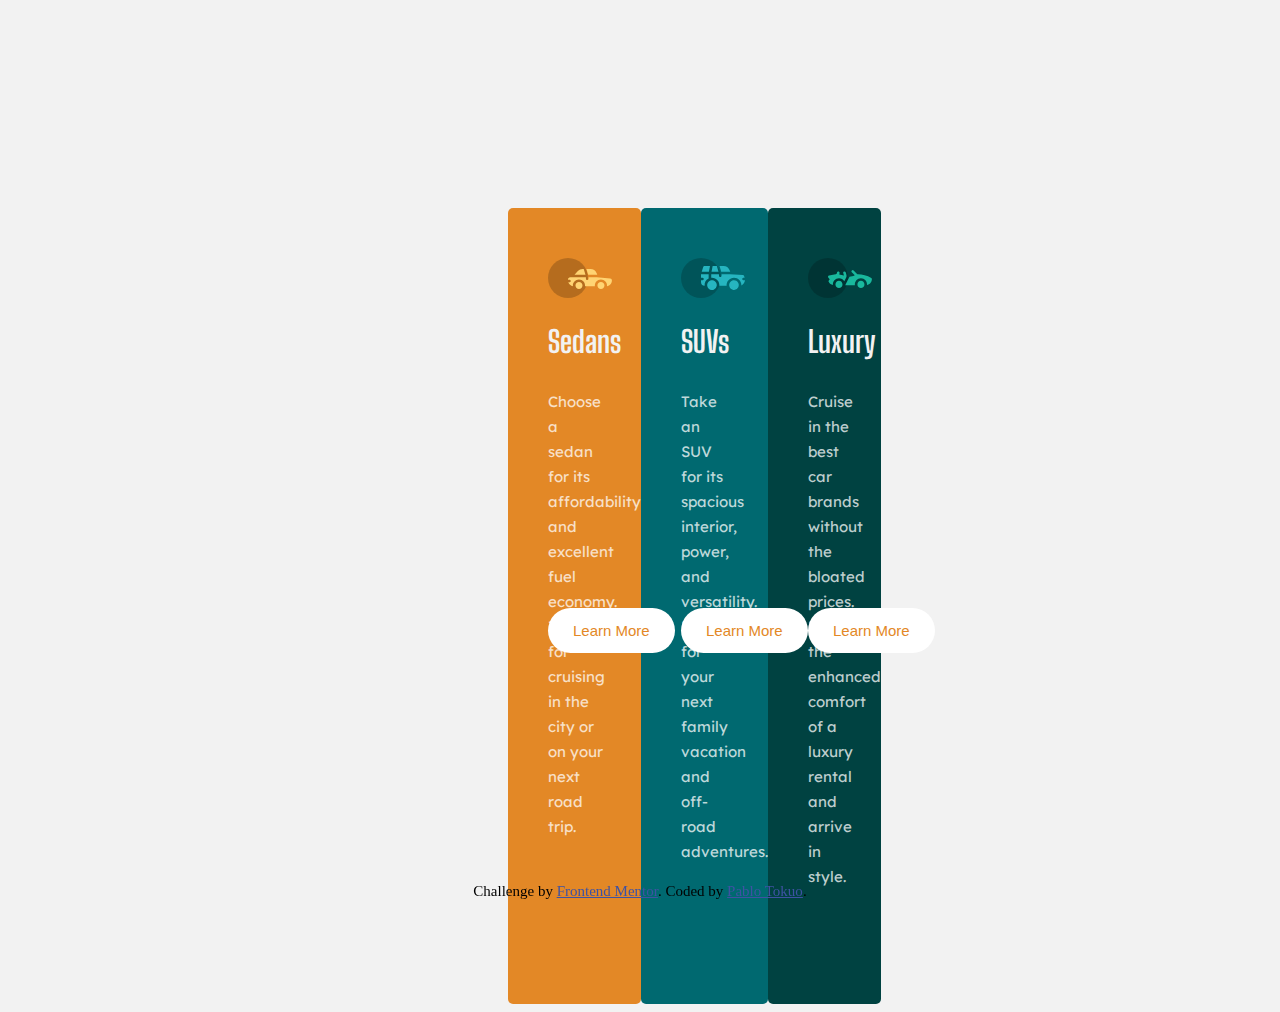
<file: 3-column-preview-card-component-main/index.html>
<!DOCTYPE html>
<html lang="en">

<head>
  <meta charset="UTF-8">
  <meta name="viewport" content="width=device-width, initial-scale=1.0">
  <!-- displays site properly based on user's device -->
  <link rel="stylesheet" href="styles/style.css">
  <link rel="icon" type="image/png" sizes="32x32" href="./images/favicon-32x32.png">
  <link href="https://fonts.googleapis.com/css2?family=Big+Shoulders+Display:wght@700&family=Lexend+Deca&display=swap" rel="stylesheet">
  <title>Frontend Mentor | 3-column preview card component</title>

  <!-- Feel free to remove these styles or customise in your own stylesheet 👍 -->

</head>

<body>
  <div class="container">
    <div class="item left">
      <a class="btn">Learn More</a>
      <img class="cars" src="images\icon-sedans.svg" alt="sedan-image">
      <h1 class="names">Sedans</h1>
      <p class="text">Choose a sedan for its affordability and excellent fuel economy. Ideal for cruising in the city
        or on your next road trip.</p>
    </div>

    <div class="item middle"> 
      <a class="btn">Learn More</a>
      <img class="cars" src="images\icon-suvs.svg" alt="suv-image">
      <h1 class="names">SUVs</h1>
      <p class="text">Take an SUV for its spacious interior, power, and versatility. Perfect for your next family vacation
        and off-road adventures.</p>
    </div>

    <div class="item right">
      <a class="btn">Learn More</a>
      <img class="cars" src="images\icon-luxury.svg" alt="luxury-image">
      <h1 class="names">Luxury</h1>
      <p class="text">Cruise in the best car brands without the bloated prices. Enjoy the enhanced comfort of a luxury
        rental and arrive in style.</p>
    </div>
  </div>





  <footer>
    <div class="attribution">
      Challenge by <a href="https://www.frontendmentor.io?ref=challenge" target="_blank">Frontend Mentor</a>.
      Coded by <a href="#">Pablo Tokuo</a>.
    </div>
  </footer>

</body>

</html>
</file>
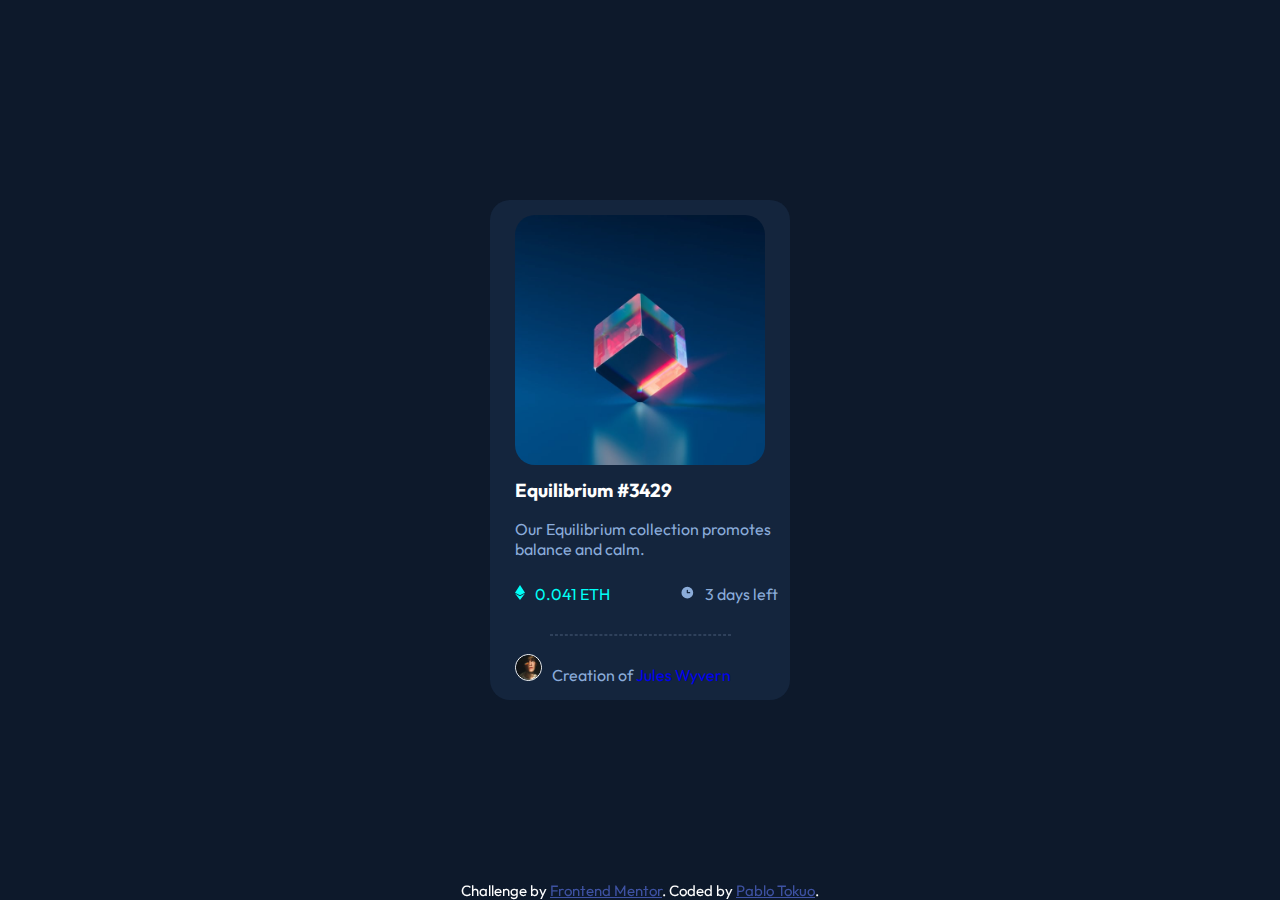
<file: nft-preview-card-component-main/index.html>
<!DOCTYPE html>
<html lang="en">

<head>
  <meta charset="UTF-8">
  <meta name="viewport" content="width=device-width, initial-scale=1.0">
  <!-- displays site properly based on user's device -->
  <!-- CSS -->
  <link rel="stylesheet" href="css/style.css">
  <!--FONT -->
  <link href="https://fonts.googleapis.com/css2?family=Outfit:wght@300;400;600&display=swap" rel="stylesheet">

  <link rel="icon" type="image/png" sizes="32x32" href="./images/favicon-32x32.png">

  <title>Frontend Mentor | NFT preview card component</title>

  <!-- Feel free to remove these styles or customise in your own stylesheet 👍 -->


</head>

<body>
  <div class="container">
    <img class="nft" src="images\image-equilibrium.jpg" alt="nft-image">
    <div class="item">
      <h3><a class="tags" href="">Equilibrium #3429</a></h3>
    </div>
    <div class="item">
      <p class="text">Our Equilibrium collection promotes balance and calm.</p>
    </div>
    <div class="item color">
      <img class="eth" src="images\icon-ethereum.svg" alt=""><p class="price">0.041 ETH</p>
    </div>
    <div class="item">
      <img class="clock" src="images\icon-clock.svg" alt="clock-image"><p class="days">3 days left</p>
    </div>
    <div class="item">
      <hr>
      <img class="avatar" src="images\image-avatar.png" alt=""><p class="creator">Creation of <a class="tags" href="#">Jules Wyvern</a></p>
    </div>

  </div>





<footer>
  <div class="attribution">
    Challenge by <a href="https://www.frontendmentor.io?ref=challenge" target="_blank">Frontend Mentor</a>.
    Coded by <a href="#">Pablo Tokuo</a>.
  </div>
</footer>

</body>

</html>
</file>
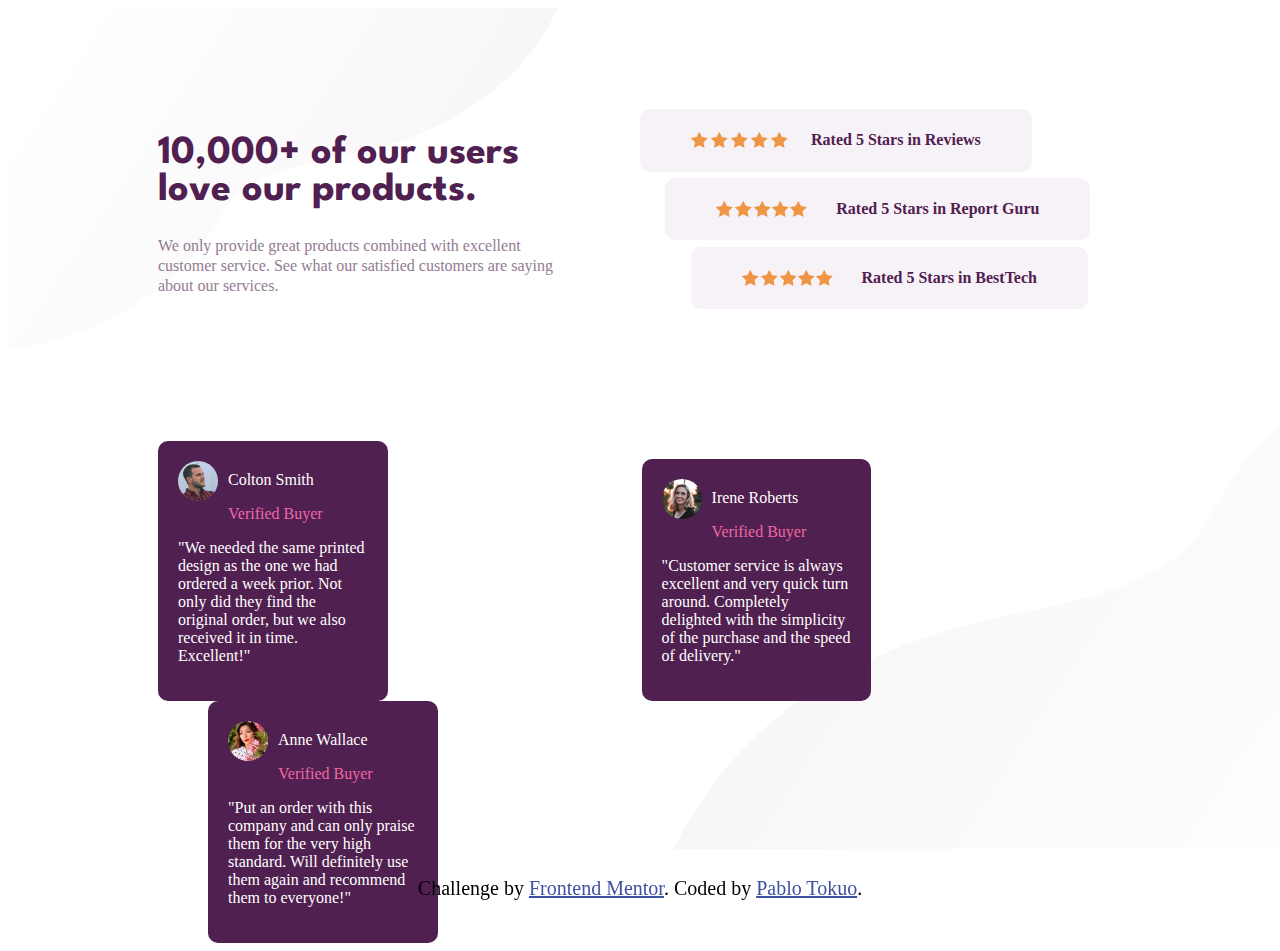
<file: social-proof-section-master/index.html>
<!DOCTYPE html>
<html lang="en">

<head>
  <meta charset="UTF-8" />
  <meta name="viewport" content="width=device-width, initial-scale=1.0" />
  <!-- displays site properly based on user's device -->
  <link rel="stylesheet" href="css/style.css">
  <link rel="icon" type="image/png" sizes="32x32" href="./images/favicon-32x32.png" />
  <link href="https://fonts.googleapis.com/css2?family=Spartan:wght@400;500;700&display=swap" rel="stylesheet">

  <title>Frontend Mentor | Social proof section</title>

</head>

<body>
  <section class="intro">
    <img class="top-img" src="images\bg-pattern-top-desktop.svg" alt="">
    <div class="container">

      <h1>10,000+ of our users love our products.
      </h1>
      <p class="introtxt">We only provide great products combined with excellent customer service.
        See what our satisfied customers are saying about our services.</p>

    </div>
  </section>

  <section class="right">
    <div class="">
      <div class="top-container">
        <img class="top-stars1" src="images\icon-star.svg" alt=""><img class="top-stars2" src="images\icon-star.svg"
          alt=""><img class="top-stars3" src="images\icon-star.svg" alt=""><img class="top-stars4"
          src="images\icon-star.svg" alt=""><img class="top-stars5" src="images\icon-star.svg" alt="">
        <h4 class="toptxt">Rated 5 Stars in Reviews
        </h4>
      </div>
      <div class="middle-container">
        <img class="middle-stars1" src="images\icon-star.svg" alt=""><img class="middle-stars2"
          src="images\icon-star.svg" alt=""><img class="middle-stars3" src="images\icon-star.svg" alt=""><img
          class="middle-stars4" src="images\icon-star.svg" alt=""><img class="middle-stars5" src="images\icon-star.svg"
          alt="">
        <h4 class="middletxt">Rated 5 Stars in Report Guru</h4>
      </div>
      <div class="bottom-container">
        <img class="bottom-stars1" src="images\icon-star.svg" alt=""><img class="bottom-stars2"
          src="images\icon-star.svg" alt=""><img class="bottom-stars3" src="images\icon-star.svg" alt=""><img
          class="bottom-stars4" src="images\icon-star.svg" alt=""><img class="bottom-stars5" src="images\icon-star.svg"
          alt="">
        <h4 class="bottomtxt">Rated 5 Stars in BestTech</h4>
      </div>
    </div>
  </section>

  <section class="bottom">
    <img class="bot-img" src="images\bg-pattern-bottom-desktop.svg" alt="">
    <div class="left-container">
      <img class="colton" src="images\image-colton.jpg" alt="">
      <p class="name">Colton Smith</p>
      <p class="verified">Verified Buyer</p>
      <p class="testimony">"We needed the same printed design as the one we had ordered a week prior.
        Not only did they find the original order, but we also received it in time.
        Excellent!"</p>
    </div>

    <div class="mid-container">
      <img class="irene" src="images\image-irene.jpg" alt="">
      <p class="name">Irene Roberts</p>
      <p class="verified">Verified Buyer</p>
      <p class="testimony">"Customer service is always excellent and very quick turn around. Completely
        delighted with the simplicity of the purchase and the speed of delivery."
      </p>
    </div>

    <div class="right-container">
      <img class="anne" src="images\image-anne.jpg" alt="">
      <p class="name">Anne Wallace</p>
      <p class="verified">Verified Buyer</p>
      <p class="testimony"> "Put an order with this company and can only praise them for the very high
        standard. Will definitely use them again and recommend them to everyone!"</p>
    </div>

  </section>


  <div class="attribution">
    Challenge by
    <a href="https://www.frontendmentor.io?ref=challenge" target="_blank">Frontend Mentor</a>. Coded by <a href="#">Pablo Tokuo</a>.
  </div>
</body>

</html>
</file>
<file: 3-column-preview-card-component-main/styles/style.css>
body {
    font-size: 15px;
    background-color: hsl(0, 0%, 95%);
}

.container {
    margin-left: 500px;
    margin-right: 550px;
    display: flex;
    
}

.left {
    background-color: hsl(31, 77%, 52%);

}

.middle {
    background-color: hsl(184, 100%, 22%);
}

.right {
    background-color: hsl(179, 100%, 13%);
}

.item {
    border: 0;
    border-radius: 5px;
    margin-top: 200px;
    padding-left: 40px;
    padding-bottom: 100px;
    text-align: left;
}

.cars {
    display: flex;
    margin-top: 50px;
}

h1 {
    font-family: 'Big Shoulders Display', cursive;;
    color: hsl(0, 0%, 95%);
}

.names {
    margin-top: 25px;
}

.text {
    font-family: 'Lexend Deca', sans-serif;
    color: hsla(0, 0%, 100%, 0.75);
    width:60%;
    line-height: 25px;
    margin-top: 30px;
}

.btn {
    border-radius: 28px;
    font-family: Arial;
    color: hsl(31, 77%, 52%);
    background-color: white;
    border-color: white;
    font-size: 15px;
    padding: 14px 25px 14px 25px;
    text-decoration: none;
    position: absolute;
    margin-top: 400px;
  }
    

  .btn:hover {
    background-color: transparent;
    color: white;
    
  }

.attribution { 
    text-align: center; 
    left: 0;
    bottom: 0;
    width: 100%;
    position: fixed;
}
.attribution a { 
    color: hsl(228, 45%, 44%); 
}
</file>
<file: nft-preview-card-component-main/css/style.css>
body {
    font-family: 'Outfit', sans-serif;
    background-color: hsl(217, 54%, 11%);
}

h3 {
    margin-top: 25px;
    line-height: 0%;
    color: hsl(0, 0%, 100%);
    margin-left: 15px;
}

hr {
    margin-top: 20px;
    margin-left: 50px;
    align-content: center;
    border-style: dashed;
    border-color: hsl(215, 32%, 27%);
}

.container {
    border-radius: 20px;
    height: 500px;
    max-width: 300px;
    margin: 200px auto 0 auto;
    display: flex;
    flex-wrap: wrap;
    align-content: center;
    background-color: hsl(216, 50%, 16%);
}

.nft {
    align-items: flex-start;
    margin: 0 auto;
    height: 250px;
    border-radius: 20px;
}

.item {
    padding-left: 10px;
    align-content: center;
}

.text {
    margin: 10px 0 0 15px;
    color: hsl(215, 51%, 70%)
}


.color {
    padding-left: 10px;
    display: inline;
    color: hsl(178, 100%, 50%);
}

.price {
    margin: 15px 0 0 0;
    display: inline-block;
    padding: 10px;
}

.eth {
    margin-left: 5px;
    padding-top: 10px;
    padding-left: 10px;
    height: 15px;
    width: 10px;
}

.days {
    margin: 15px 0 0 0;
    padding: 10px;
    display: inline-block;
    color: hsl(215, 51%, 70%)
}

.clock {
    margin-left: 50px;
    height: 15px;
    width: 15px;
}

.avatar {
    margin-top: 10px;
    margin-left: 15px;
    border: 1px solid hsl(0, 0%, 100%);
    border-radius: 30px;
    width: 25px;
    height: 25px;
}

.creator {
    margin: 20px 0 0 0;
    padding-left: 10px;
    display: inline-block;
    color: hsl(215, 51%, 70%);
}

.tags:link {
    text-decoration: none;
}

.tags:visited{
    color:hsl(0, 0%, 100%)
}

.tags:hover {
    color: hsl(178, 100%, 50%);
}






.attribution { 
    color: hsl(0, 0%, 100%);
    position: fixed;
    width: 100%;
    text-align: center;
    left: 0;
    bottom: 0;
    font-size: 15px; text-align: center; 
}
.attribution a { 
    color: hsl(228, 45%, 44%); 
}
</file>
<file: social-proof-section-master/css/style.css>
h1 {
    font-family: 'Spartan', sans-serif;
    color: hsl(300, 43%, 22%);
    font-size: 40px;
}


.top-img {
    display: inline-block;
    position: absolute;
    max-width: 550px;
}

.bot-img {
    display: inline-block;
    position: absolute;
    max-height: 60%;
    margin-left: 52%;
}

.container {
    display: inline-block;
    position: absolute;
    margin: 100px 150px;
    max-width: 400px;
}

.introtxt {
    display: flex;
    position: relative;
    line-height: 20px;
    color: hsl(303, 10%, 53%)
}

.top-container {
    color: hsl(300, 43%, 22%);
    margin-left: 50%;
    margin-top: 8%;
    padding: 0 50px 0 50px;
    display: inline-block;
    background-color: hsl(300, 24%, 96%);
    border: 1px solid hsl(300, 24%, 96%);
    border-radius: 10px;

}

.toptxt {
    padding-left: 120px;
}

.top-stars1 {
    display: inline-block;
    position: absolute;
    margin-top: 22px;
}

.top-stars2 {
    display: inline-block;
    position: absolute;
    margin-top: 22px;
    margin-left: 20px;
}

.top-stars3 {
    display: inline-block;
    position: absolute;
    margin-top: 22px;
    margin-left: 40px;
}

.top-stars4 {
    display: inline-block;
    position: absolute;
    margin-top: 22px;
    margin-left: 60px;
}

.top-stars5 {
    display: inline-block;
    position: absolute;
    margin-top: 22px;
    margin-left: 80px;
}



.middle-container {
    color: hsl(300, 43%, 22%);
    margin-left: 52%;
    margin-top: 0.5%;
    padding: 0 50px 0 50px;
    display: inline-block;
    background-color: hsl(300, 24%, 96%);
    border: 1px solid hsl(300, 24%, 96%);
    border-radius: 10px;
}

.middletxt {
    padding-left: 120px;
}

.middle-stars1{
    display: inline-block;
    position: absolute;
    margin-top: 22px;
}

.middle-stars2{
    display: inline-block;
    position: absolute;
    margin-top: 22px;
    margin-left: 19px;
}

.middle-stars3{
    display: inline-block;
    position: absolute;
    margin-top: 22px;
    margin-left: 38px;
}

.middle-stars4{
    display: inline-block;
    position: absolute;
    margin-top: 22px;
    margin-left: 56px;
}

.middle-stars5{
    display: inline-block;
    position: absolute;
    margin-top: 22px;
    margin-left: 74px;
}



.bottom-container {
    color: hsl(300, 43%, 22%);
    margin-left: 54%;
    margin-top: 0.5%;
    padding: 0 50px 0 50px;
    display: inline-block;
    background-color: hsl(300, 24%, 96%);
    border: 1px solid hsl(300, 24%, 96%);
    border-radius: 10px;
}

.bottomtxt {
    padding-left: 120px;
}

.bottom-stars1{
    display: inline-block;
    position: absolute;
    margin-top: 22px;
}

.bottom-stars2{
    display: inline-block;
    position: absolute;
    margin-top: 22px;
    margin-left: 19px;
}

.bottom-stars3{
    display: inline-block;
    position: absolute;
    margin-top: 22px;
    margin-left: 38px;
}

.bottom-stars4{
    display: inline-block;
    position: absolute;
    margin-top: 22px;
    margin-left: 56px;
}

.bottom-stars5{
    display: inline-block;
    position: absolute;
    margin-top: 22px;
    margin-left: 74px;
}

.left-container {
    background-color: hsl(300, 43%, 22%);
    display: inline-block;
    position: relative;
    max-width: 15%;
    border-radius: 10px;
    margin: 100px 0 0 150px;
    padding: 20px 20px 20px 20px;
}

.colton {
    display: inline-block;
    position: absolute;
    width: 40px;
    border-radius: 50px;
}


.mid-container {
    background-color: hsl(300, 43%, 22%);
    display: inline-block;
    position: relative;
    max-width: 15%;
    margin-left: 250px;
    margin-top: 150px;
    border-radius: 10px;
    padding: 20px 20px 20px 20px;
}

.irene {
    display: inline-block;
    position: absolute;
    width: 40px;
    border-radius: 50px;
}

.right-container {
    background-color: hsl(300, 43%, 22%);
    display: inline-block;
    position: relative;
    max-width: 15%;
    border-radius: 10px;
    margin-left: 200px;
    padding: 20px 20px 20px 20px;
}

.anne {
    display: inline-block;
    position: absolute;
    width: 40px;
    border-radius: 50px;
}


.name {
    margin-top: 10px;
    margin-bottom: 10px;
    margin-left: 50px;
    color: hsl(0, 0%, 100%);
}

.verified {
    margin-left: 50px;
    color: hsl(333, 80%, 67%);
}

.testimony {
    color: hsl(0, 0%, 100%)
}

.attribution {
    left: 0;
    bottom: 0;
    width: 100%;
    position: fixed;
    font-size: 20px;
    text-align: center;
  }

  .attribution a {
    color: hsl(228, 45%, 44%);
  }
</file>
